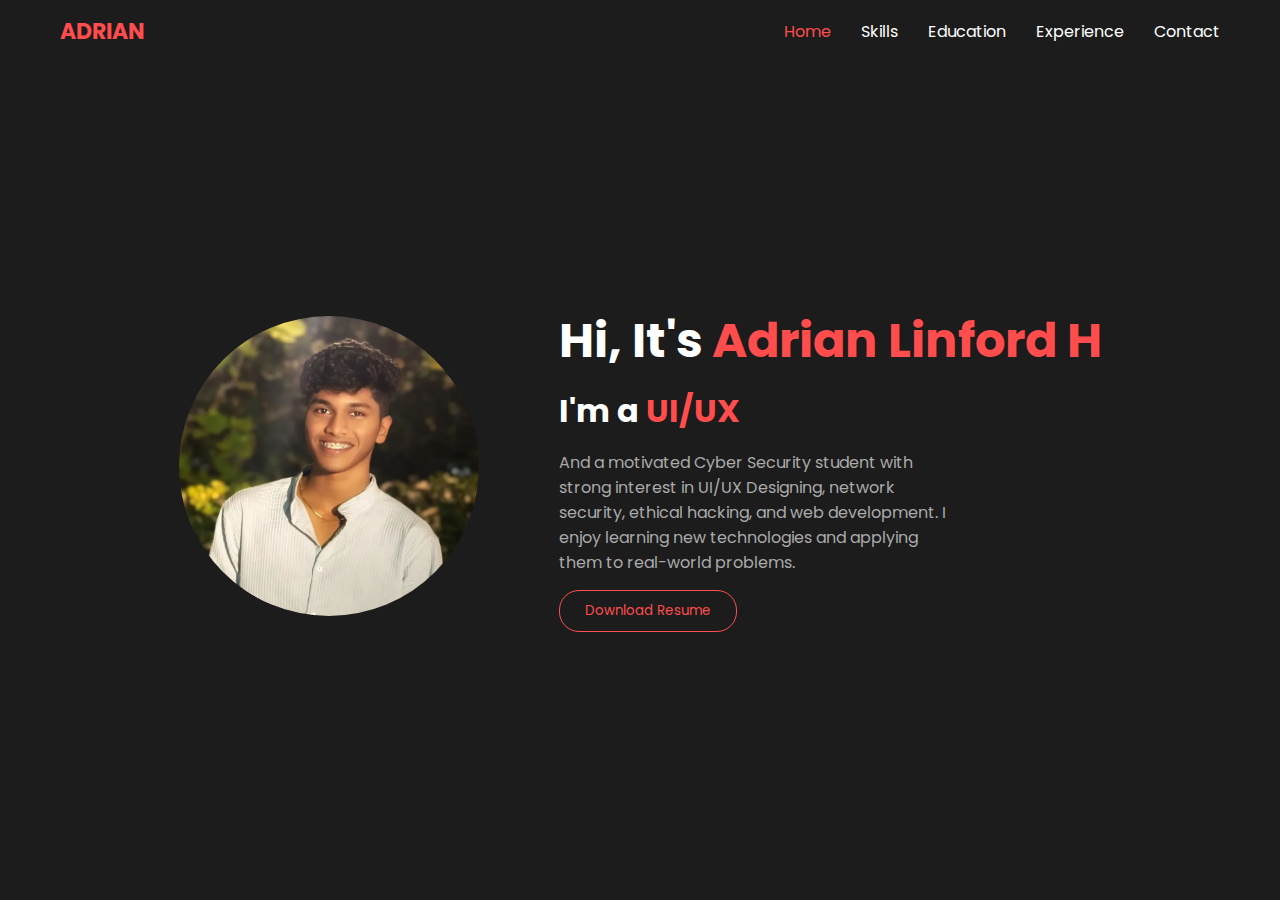
<file: index.html>
<!DOCTYPE html>
<html lang="en">
<head>
    <meta charset="UTF-8">
    <title>Adrian Portfolio</title>
    <link rel="stylesheet" href="style1.css">
</head>
<body>

<header>
    <nav class="navbar">
        <h2 class="logo">ADRIAN</h2>
        <ul>
            <li><a href="home.html" class="active">Home</a></li>
            <li><a href="skills.html">Skills</a></li>
            <li><a href="education.html">Education</a></li>
            <li><a href="experience.html">Experience</a></li>
            <li><a href="contact.html">Contact</a></li>
        </ul>
    </nav>
</header>

<section class="home" id="home">
    <div class="home-container">

        <div class="image-box">
            <div class="circle"></div>
            <img src="Profile.jpg" alt="profile">
        </div>

        <div class="content">
            <h1>Hi, It's <span>Adrian Linford H</span></h1>
            <h2>I'm a <span class="typing"></span></h2>
            <p>
                And a motivated Cyber Security student with strong interest in UI/UX Designing, network security, ethical hacking, and web development. I enjoy learning new technologies and applying them to real-world problems.
            </p>

            <button class="btn">Download Resume</button>
        </div>

    </div>
</section>

<script src="javascript.js"></script>
</body>
</html>
</file>
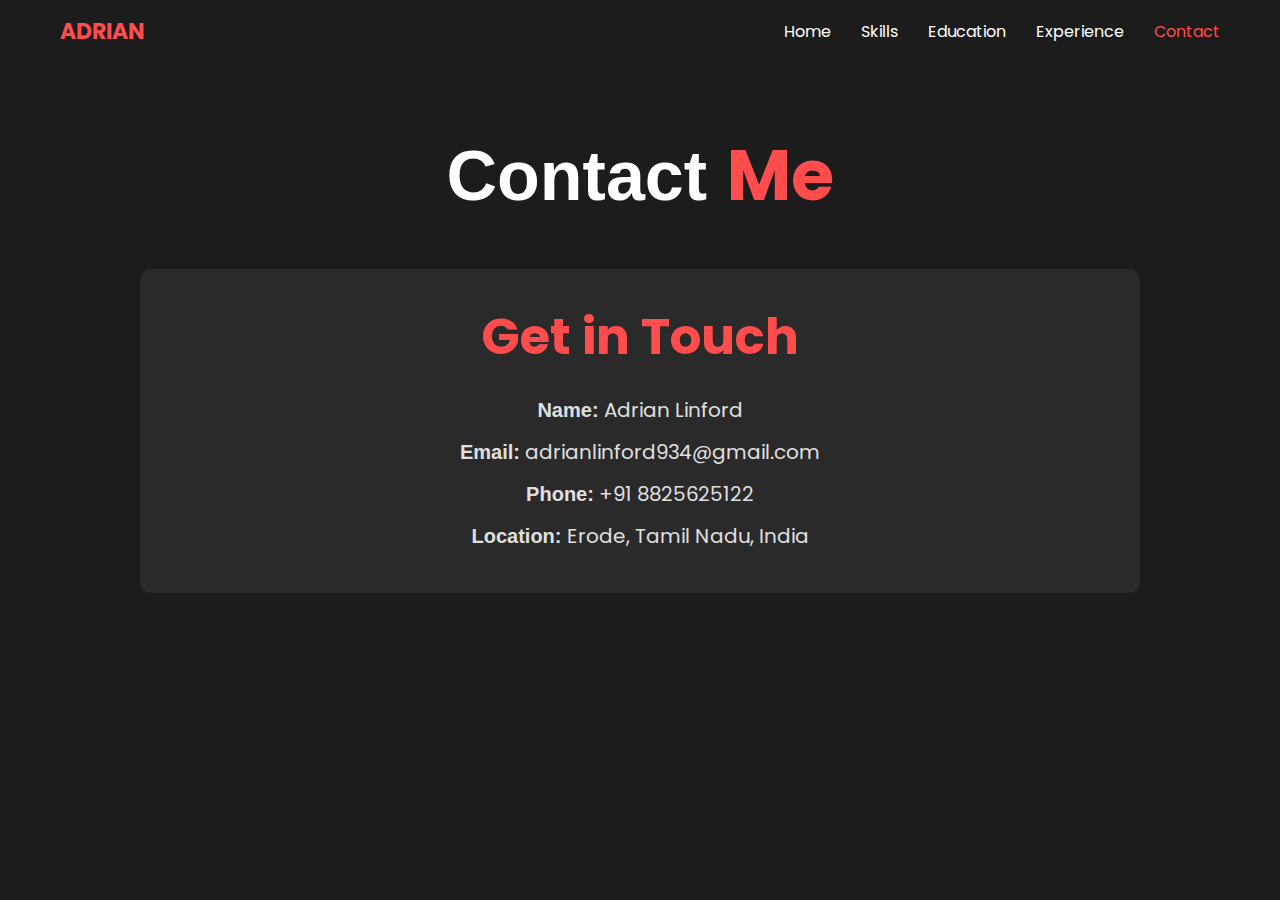
<file: contact.html>
<!DOCTYPE html>
<html lang="en">
<head>
  <meta charset="UTF-8">
  <title>Contact | Adrian</title>
  <link rel="stylesheet" href="style1.css">
</head>
<body>

  <!-- Navbar -->
  <nav class="navbar">
    <div class="logo">ADRIAN</div>
    <ul>
      <li><a href="ADDY PORT.html">Home</a></li>
      <li><a href="skills.html">Skills</a></li>
      <li><a href="education.html">Education</a></li>
      <li><a href="experience.html">Experience</a></li>
      <li><a href="contact.html" class="active">Contact</a></li>
    </ul>
  </nav>

  <!-- Contact Section -->
  <section class="contact">
    <h1>Contact <span>Me</span></h1>

    <div class="contact-container">

      <!-- Left Info -->
      <div class="contact-info">
        <h2>Get in Touch</h2>
        <p><strong>Name:</strong> Adrian Linford</p>
        <p><strong>Email:</strong> adrianlinford934@gmail.com</p>
        <p><strong>Phone:</strong> +91 8825625122</p>
        <p><strong>Location:</strong> Erode, Tamil Nadu, India</p>
      </div>

    </div>
  </section>

  <script src="contact.js"></script>
</body>
</html>
</file>
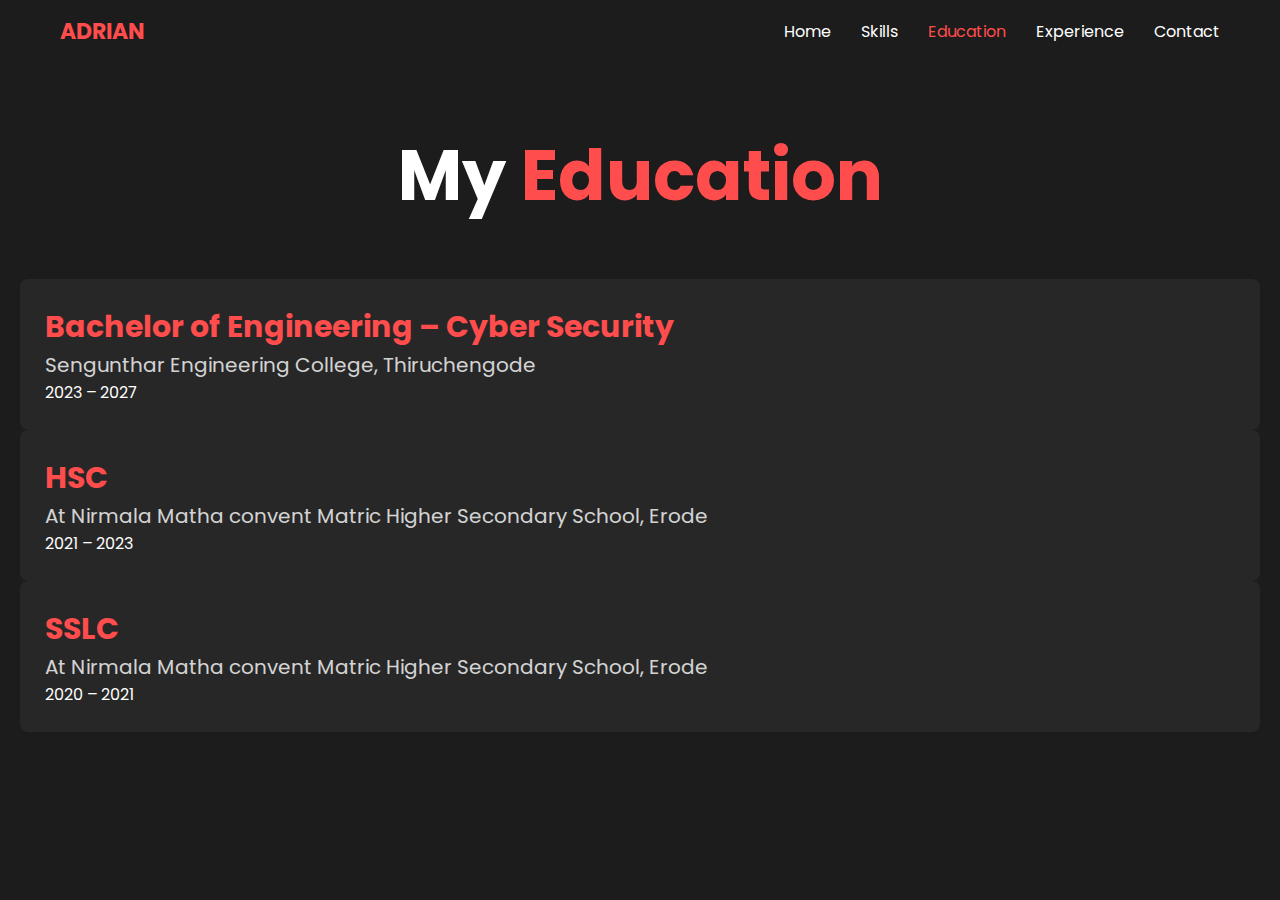
<file: education.html>
<!DOCTYPE html>
<html lang="en">
<head>
    <meta charset="UTF-8">
    <title>Education | Adrian </title>

    <link rel="stylesheet" href="style1.css">
</head>
<body>

<nav class="navbar">
    <h2 class="logo">ADRIAN</h2>
    <ul>
        <li><a href="ADDY PORT.html">Home</a></li>
        <li><a href="skills.html">Skills</a></li>
        <li><a class="active">Education</a></li>
        <li><a href="experience.html">Experience</a></li>
        <li><a href="contact.html">Contact</a></li>
    </ul>
</nav>

<section class="education-section">
    <h1 class="title">My <span>Education</span></h1>

    <div class="education-container">

        <div class="edu-box">
            <h3>Bachelor of Engineering – Cyber Security</h3>
            <p>Sengunthar Engineering College, Thiruchengode</p>
            <span>2023 – 2027</span>
        </div>

        <div class="edu-box">
            <h3>HSC</h3>
            <p>At Nirmala Matha convent Matric Higher Secondary School, Erode</p>
            <span>2021 – 2023</span>
        </div>

        <div class="edu-box">
            <h3>SSLC</h3>
            <p>At Nirmala Matha convent Matric Higher Secondary School, Erode</p>
            <span>2020 – 2021</span>
        </div>

    </div>
</section>
</body>
</html>
</file>
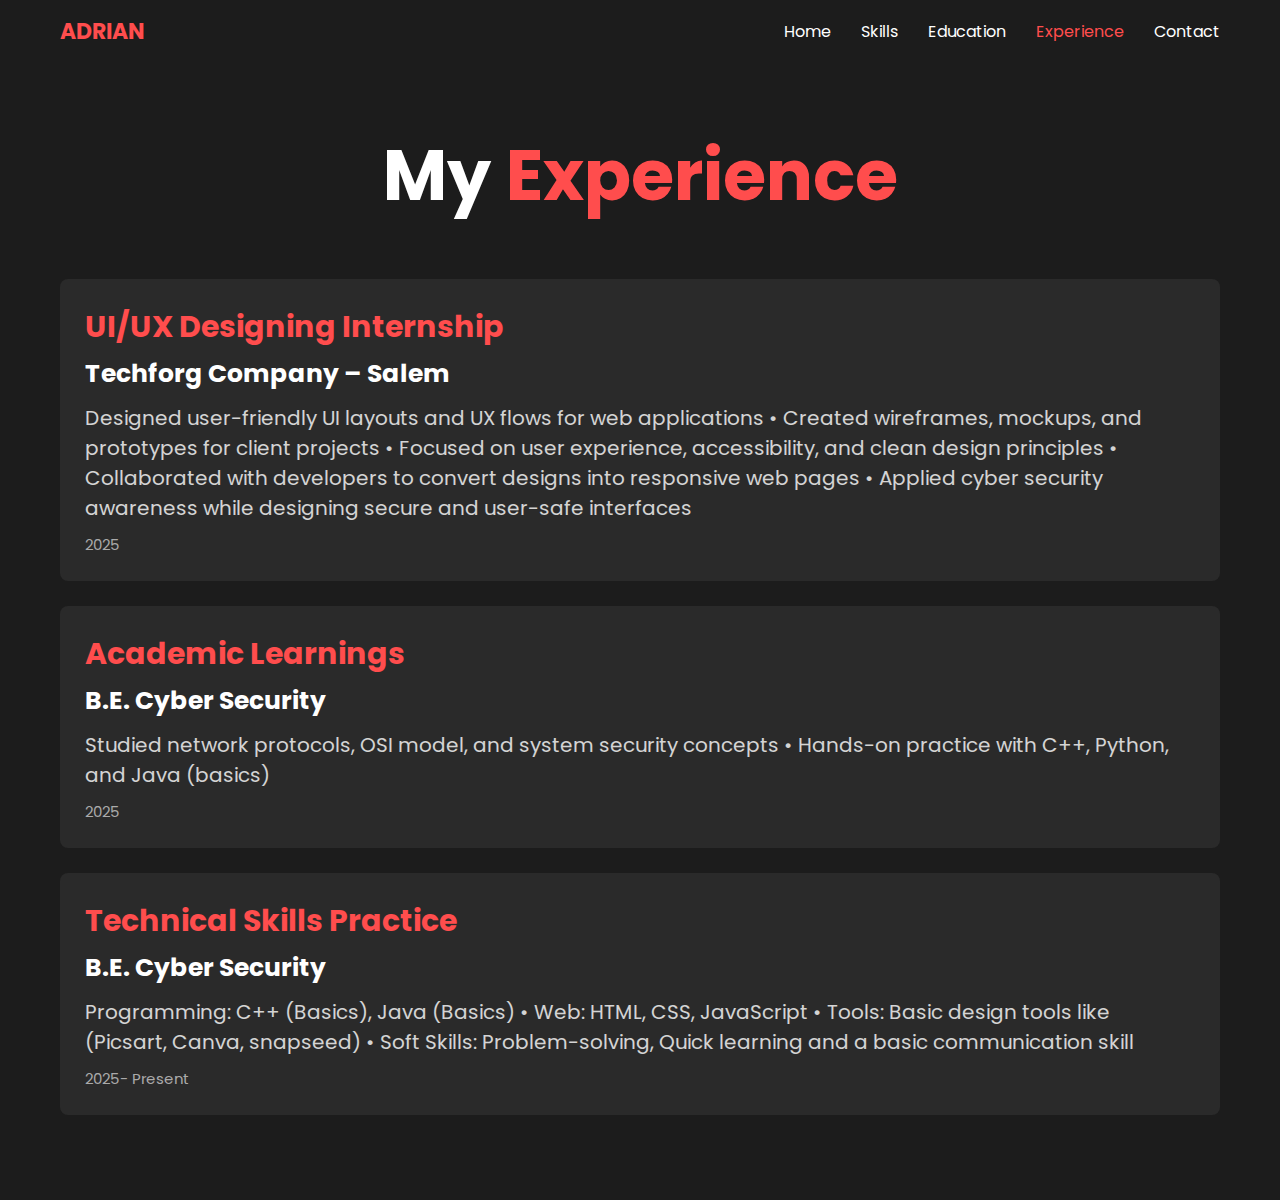
<file: experience.html>
<!DOCTYPE html>
<html lang="en">
<head>
  <meta charset="UTF-8">
  <title>Experience | Adrian</title>
  <link rel="stylesheet" href="style1.css">
</head>
<body>

  <!-- Navbar (same as other pages) -->
  <nav class="navbar">
    <div class="logo">ADRIAN</div>
    <ul>
      <li><a href="ADDY PORT.html">Home</a></li>
      <li><a href="skills.html">Skills</a></li>
      <li><a href="education.html">Education</a></li>
      <li><a href="experience.html" class="active">Experience</a></li>
      <li><a href="contact.html">Contact</a></li>
    </ul>
  </nav>

  <!-- Experience Section -->
  <section class="experience">
    <h1>My <span>Experience</span></h1>

    <div class="exp-card">
      <h2>UI/UX Designing Internship</h2>
      <h3>Techforg Company – Salem</h3>
      <p>Designed user-friendly UI layouts and UX flows for web applications
        •	Created wireframes, mockups, and prototypes for client projects
        •	Focused on user experience, accessibility, and clean design principles
        •	Collaborated with developers to convert designs into responsive web pages
        •	Applied cyber security awareness while designing secure and user-safe interfaces</p>
      <span>2025</span>
    </div>

    <div class="exp-card">
      <h2>Academic Learnings</h2>
      <h3>B.E. Cyber Security</h3>
      <p>Studied network protocols, OSI model, and system security concepts
        •	Hands-on practice with C++, Python, and Java (basics)</p>
      <span>2025</span>
    </div>
    
    <div class="exp-card">
        <h2>Technical Skills Practice</h2>
        <h3>B.E. Cyber Security</h3>
        <p>Programming: C++ (Basics), Java (Basics)
            •	Web: HTML, CSS, JavaScript
            •	Tools: Basic design tools like (Picsart, Canva, snapseed)
            •	Soft Skills: Problem-solving, Quick learning and a basic communication skill</p>
        <span>2025- Present</span>
      </div>

  </section>

</body>
</html>
</file>
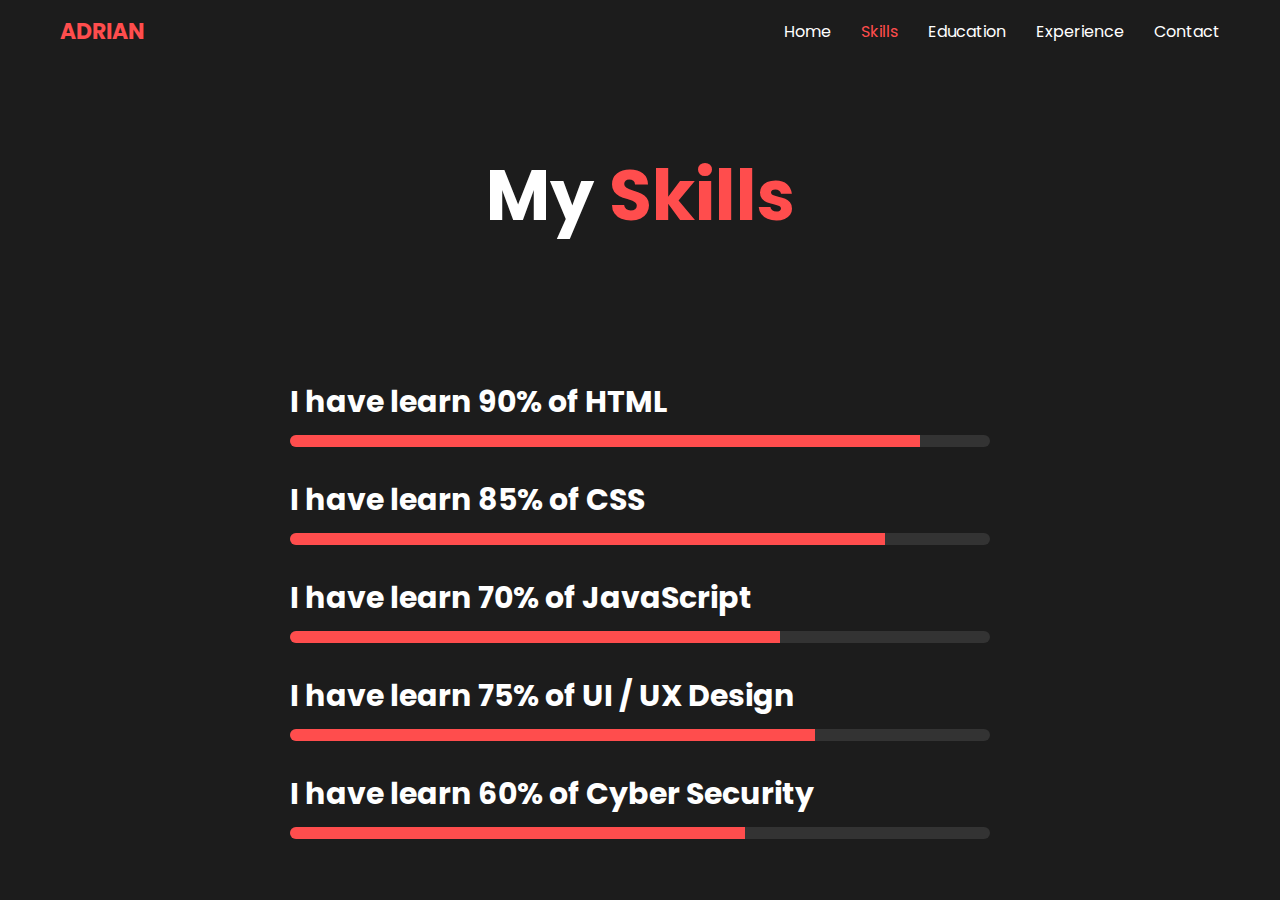
<file: skills.html>
<!DOCTYPE html>
<html lang="en">
<head>
    <meta charset="UTF-8">
    <title>Skills | Adrian</title>
    <link rel="stylesheet" href="style1.css">
</head>
<body>

<nav class="navbar">
    <h2 class="logo">ADRIAN</h2>
    <ul>
        <li><a href="ADDY PORT.html">Home</a></li>
        <li><a href="skills.html" class="active">Skills</a></li>
        <li><a href="education.html" id="edulink">Education</a></li>
        <li><a href="experience.html         ">Experience</a></li>
        <li><a href="contact.html">Contact</a></li>
    </ul>
</nav>

<section class="skills-section">
    <h1 class="title">My <span>Skills</span></h1>

    <div class="skills-container">

        <div class="skill-box">
            <h3>I have learn 90% of HTML</h3>
            <div class="progress-bar">
                <div class="progress html"></div>
            </div>
        </div>

        <div class="skill-box">
            <h3>I have learn 85% of CSS</h3>
            <div class="progress-bar">
                <div class="progress css"></div>
            </div>
        </div>

        <div class="skill-box">
            <h3>I have learn 70% of JavaScript</h3>
            <div class="progress-bar">
                <div class="progress js"></div>
            </div>
        </div>

        <div class="skill-box">
            <h3>I have learn 75% of UI / UX Design</h3>
            <div class="progress-bar">
                <div class="progress ui"></div>
            </div>
        </div>

        <div class="skill-box">
            <h3>I have learn 60% of Cyber Security</h3>
            <div class="progress-bar">
                <div class="progress cyber"></div>
            </div>
        </div>

    </div>
</section>

<script src="skills.js"></script>
</body>
</html>
</file>
<file: style1.css>
@import url('https://fonts.googleapis.com/css2?family=Poppins:ital,wght@0,100;0,200;0,300;0,400;0,500;0,600;0,700;0,800;0,900;1,100;1,200;1,300;1,400;1,500;1,600;1,700;1,800;1,900&display=swap');

* {
    margin: 0;
    padding: 0;
    box-sizing: border-box;
    font-family: 'Segoe UI', sans-serif;
}

body {
    background: #000;
    color: #fff;
}

.navbar {
    display: flex;
    justify-content: space-between;
    align-items: center;
    padding: 20px 80px;
}

.logo {
    color: #ff4d4d;
    font-size: 28px;
    font-family:Poppins;
}

.navbar ul {
    list-style: none;
    display: flex;
    gap: 30px;
}

.navbar ul li a {
    text-decoration: none;
    color: #ccc;
    transition: 0.3s;
    font-family:Poppins;
}

.navbar ul li a:hover,
.navbar ul li a.active {
    color: #ff4d4d;
}

.home {
    height: 90vh;
    display: flex;
    align-items: center;
    justify-content: center;
}

.home-container {
    display: flex;
    align-items: center;
    gap: 80px;
}

.image-box {
    position: relative;
}

.circle {
    width: 320px;
    height: 320px;
    border-radius: 50%;
    position: absolute;
    top: 20px;
    left: 20px;
    z-index: -1;
}

.image-box img {
    width: 300px;
    border-radius: 50%;
}

.content h1 {
    font-size: 48px;
    font-family:Poppins;
}

.content h1 span {
    color: #ff4d4d;
    font-family: Poppins;
}

.content h2 {
    font-size: 32px;
    margin: 10px 0;
    font-family:Poppins;
}

.content h2 span {
    color: #ff4d4d;
    font-family:Poppins;
}

.content p {
    color: #aaa;
    max-width: 400px;
    margin: 15px 0;
    font-family:Poppins;
}

.social-icons {
    margin: 20px 0;
}

.btn {
    padding: 10px 25px;
    background: transparent;
    border: 1px solid #ff4d4d;
    color: #ff4d4d;
    cursor: pointer;
    border-radius: 20px;
    transition: 0.3s;
    font-family:Poppins;
}

.btn:hover {
    background: #ff4d4d;
    color: #000;
    font-family:Poppins;
}

* {
    margin: 0;
    padding: 0;
    box-sizing: border-box;
    font-family: 'Segoe UI', sans-serif;
}

body {
    background: #111;
    color: #fff;
}

.navbar {
    display: flex;
    justify-content: space-between;
    padding: 20px 60px;
}

.logo {
    color: #ff4d4d;
    font-family:Poppins;
}

.navbar ul {
    list-style: none;
    display: flex;
    gap: 25px;
}

.navbar ul li a {
    text-decoration: none;
    color: #ccc;
    font-family:Poppins;
}

.navbar ul li a:hover,
.navbar ul li a.active {
    color: #ff4d4d;
}

/* Skills Section */
.skills-section h1 {
    padding: 80px 120px;
    font-size: 70px;
    font-family:poppins;
}

.title {
    text-align: center;
    font-size: 42px;
    margin-bottom: 50px;
    font-family:Poppins;
}

.title span {
    color: #ff4d4d;
    font-family: Poppins;
}

.skills-container {
    max-width: 700px;
    margin: auto;
}

.skill-box {
    margin-bottom: 30px;
}

.skills-container h3 {
    margin-bottom: 10px;
    font-family: Poppins;
    font-size: 30px;
}

/* Progress Bar */
.progress-bar {
    background: #333;
    height: 12px;
    border-radius: 10px;
    overflow: hidden;
}

.progress {
    height: 100%;
    background: #ff4d4d;
    width: 0;
    transition: width 1.5s ease;
}

/* Skill Levels */
.progress.html { width: 90%; }
.progress.css { width: 85%; }
.progress.js { width: 70%; }
.progress.ui { width: 75%; }
.progress.cyber { width: 60%; }

body {
    margin: 0;
    font-family: cursive;
    background: linear-gradient(120deg, #111, #222);
    color: white;
  }
  
  /* Education Section */
  .education-section {
    text-align: center;
    padding: 60px 20px;
  }
  
  .education-section h1 {
    font-size: 70px;
    margin-bottom: 50px;
    font-family:Poppins;
  }
  
  .education-section h1 span {
      color: #ff4d4d;
      font-family:Poppins;
  }
  
  /* Timeline */
  .timeline {
    max-width: 700px;
    margin: auto;
    display: flex;
    flex-direction: column;
    gap: 30px;
  }
  
  /* Education Cards */
  .edu-box {
    background: rgba(255, 255, 255, 0.05);
    border-left: 4px #ff4d4d;
    padding: 25px;
    text-align: left;
    border-radius: 8px;
    transition: 0.3s;
  }
  
  .edu-box:hover {
    transform: translateX(10px);
    background: rgba(255, 255, 255, 0.1);
  }
  
  .edu-box h3 {
    color: #ff4d4d;
    margin: 0;
    font-size: 30px;
    font-family:Poppins;
  }
  
  .edu-box span {
    margin: 8px 0;
    font-weight: normal;
    font-family:Poppins;
  }
  
  .edu-box p {
    font-size: 20px;
    opacity: 0.8;
    font-family:Poppins;
  }

  *{
    margin: 0;
    padding: 0;
    box-sizing: border-box;
    font-family: Arial, Helvetica, sans-serif;
  }
  
  body{
    background: #1c1c1c;
    color: #fff;
  }
  
  /* Navbar */
  .navbar{
    display: flex;
    justify-content: space-between;
    align-items: center;
    padding: 15px 60px;
  }
  
  .logo{
    color:#ff4d4d;
    font-size: 22px;
    font-weight: bold;
  }
  
  .navbar ul{
    list-style: none;
    display: flex;
    gap: 30px;
  }
  
  .navbar ul li a{
    text-decoration: none;
    color: white;
    font-size: 16px;
  }
  
  .navbar ul li a.active,
  .navbar ul li a:hover{
    color:#ff4d4d;
  }
  
  /* Experience Section */
  .experience{
    padding: 60px;
  }
  
  .experience h1{
    text-align: center;
    font-size: 70px;
    margin-bottom: 50px;
    font-family:Poppins;
  }
  
  .experience h1 span{
    color: #ff4d4d;
    font-family: Poppins;
  }
  
  .exp-card{
    background: #2a2a2a;
    padding: 25px;
    margin-bottom: 25px;
    border-left: 4px #ff4d4d;
    border-radius: 8px;
  }
  
  .exp-card h2{
    color:#ff4d4d;
    margin-bottom: 5px;
    font-size: 30px;
    font-family: Poppins;
  }
  
  .exp-card h3{
    font-size: 18px;
    margin-bottom: 10px;
    font-size: 25px;
    font-family: Poppins;
  }
  
  .exp-card p{
    font-size: 15px;
    opacity: 0.8;
    font-size: 20px;
    font-family:Poppins;

  }
  
  .exp-card span{
    display: block;
    margin-top: 10px;
    font-size: 15px;
    color: #aaa;
    font-family: Poppins;
  }

  *{
    margin: 0;
    padding: 0;
    box-sizing: border-box;
    font-family: Arial, Helvetica, sans-serif;
  }
  
  body{
    background: #1c1c1c;
    color: #fff;
  }
  
  /* Navbar */
  .navbar{
    display: flex;
    justify-content: space-between;
    align-items: center;
    padding: 15px 60px;
  }
  
  .logo{
    color: #ff4d4d;
    font-size: 22px;
    font-weight: bold;
  }
  
  .navbar ul{
    list-style: none;
    display: flex;
    gap: 30px;
  }
  
  .navbar ul li a{
    text-decoration: none;
    color: white;
  }
  
  .navbar ul li a.active,
  .navbar ul li a:hover{
    color: #ff4d4d;
  }
  
  /* Contact Section */
  .contact{
    padding: 60px;
  }
  
  .contact h1{
    text-align: center;
    font-size: 70px;
    margin-bottom: 40px;
  }
  
  .contact h1 span{
    color: #ff4d4d;
    font-family: Poppins;
  }
  
  .contact-container{
    display: flex;
    gap: 50px;
    max-width: 1000px;
    margin: auto;
  }
  
  /* Info */
  .contact-info{
    flex: 1;
    background: #2a2a2a;
    padding: 30px;
    border-radius: 10px;
  }
  
  .contact-info h2{
    color: #ff4d4d;
    margin-bottom: 20px;
    font-size:50px;
    font-family: Poppins;
    text-align: center;
  }
  
  .contact-info p{
    margin-bottom: 12px;
    opacity: 0.85;
    font-size: 20px;
    font-family: Poppins;
    text-align: center;
  }
</file>
